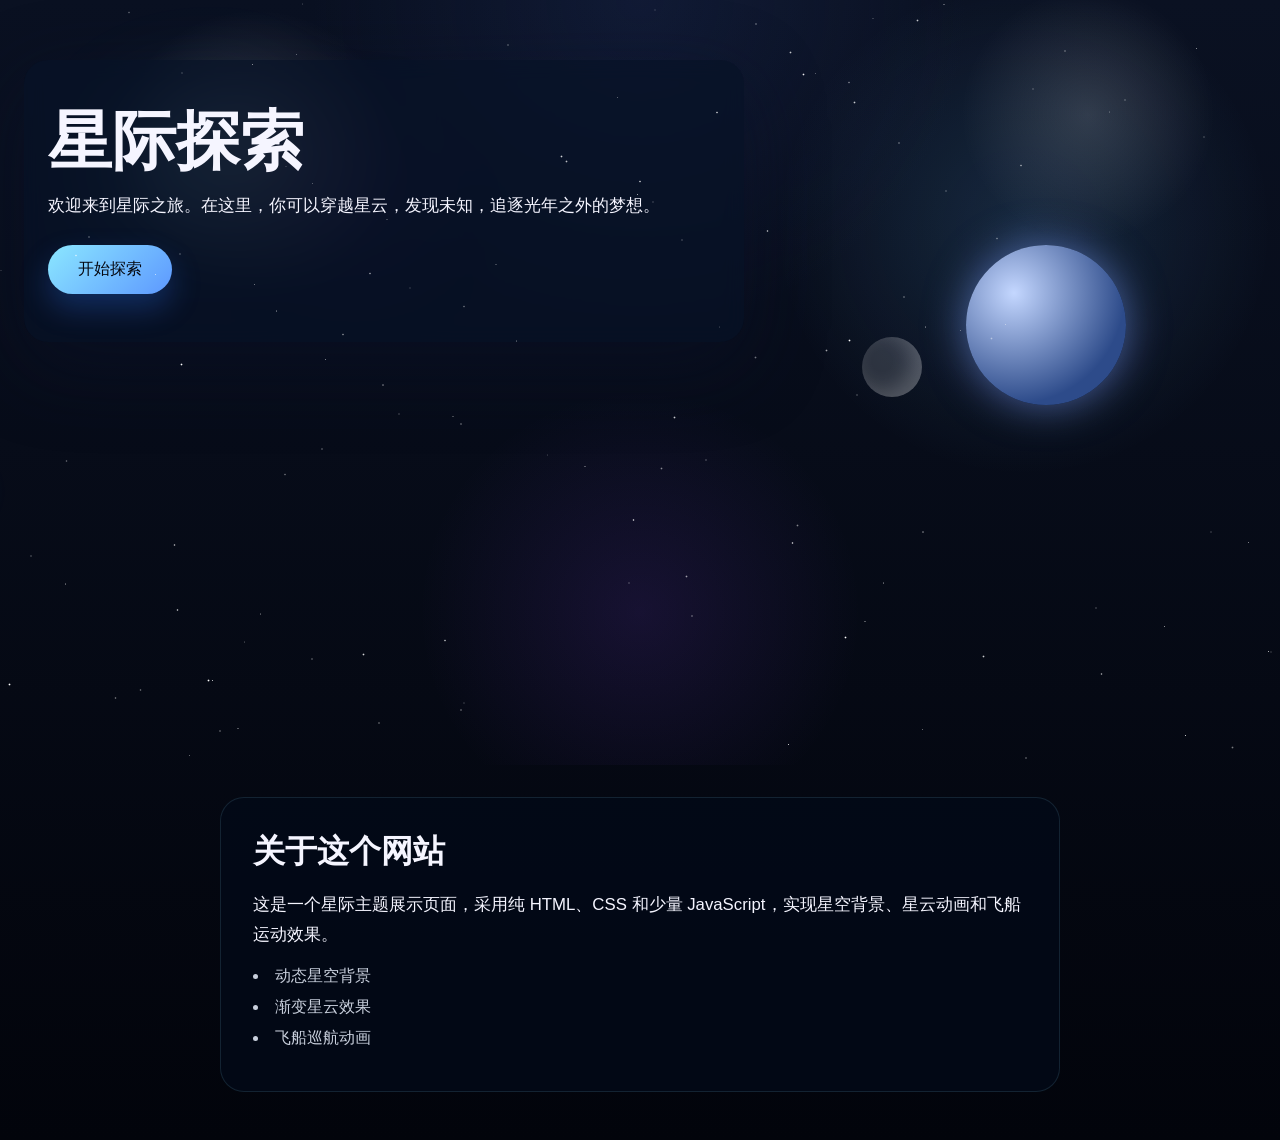
<file: 自创网站/index.html>
<!DOCTYPE html>
<html lang="zh-CN">
<head>
  <meta charset="UTF-8" />
  <meta name="viewport" content="width=device-width, initial-scale=1.0" />
  <title>星际探索</title>
  <link rel="stylesheet" href="styles.css" />
</head>
<body>
  <div class="universe">
    <div class="nebula"></div>
    <div class="planet"></div>
    <div class="moon"></div>
    <div class="ship">
      <div class="ship-body"></div>
      <div class="ship-window"></div>
      <div class="ship-tail"></div>
    </div>
    <div class="content">
      <h1>星际探索</h1>
      <p>欢迎来到星际之旅。在这里，你可以穿越星云，发现未知，追逐光年之外的梦想。</p>
      <a class="btn" href="#about">开始探索</a>
    </div>
  </div>
  <section id="about" class="info-panel">
    <h2>关于这个网站</h2>
    <p>这是一个星际主题展示页面，采用纯 HTML、CSS 和少量 JavaScript，实现星空背景、星云动画和飞船运动效果。</p>
    <ul>
      <li>动态星空背景</li>
      <li>渐变星云效果</li>
      <li>飞船巡航动画</li>
    </ul>
  </section>
  <script src="script.js"></script>
</body>
</html>
</file>
<file: 自创网站/styles.css>
:root {
  color-scheme: dark;
  --bg: #050811;
  --star: #ffffff;
  --nebula: #3b1d6d;
  --nebula2: #631c93;
  --planet: #7ea1ff;
  --text: #f5f5ff;
  --accent: #8be7ff;
}

* {
  box-sizing: border-box;
  margin: 0;
  padding: 0;
}

html, body {
  min-height: 100%;
  background: radial-gradient(circle at top, rgba(30, 45, 90, 0.35), transparent 25%),
              radial-gradient(circle at 80% 20%, rgba(105, 191, 255, 0.15), transparent 18%),
              linear-gradient(180deg, #0a1122 0%, #02040b 100%);
  color: var(--text);
  font-family: "Segoe UI", Tahoma, Geneva, Verdana, sans-serif;
  overflow-x: hidden;
}

body {
  min-height: 100vh;
}

.universe {
  position: relative;
  min-height: 85vh;
  padding: 60px 24px;
  overflow: hidden;
}

.universe::before {
  content: "";
  position: absolute;
  inset: 0;
  background: radial-gradient(circle at 20% 20%, rgba(255, 255, 255, 0.18), transparent 12%),
              radial-gradient(circle at 85% 15%, rgba(255, 255, 255, 0.14), transparent 10%),
              radial-gradient(circle at 50% 80%, rgba(147, 73, 255, 0.12), transparent 25%);
  pointer-events: none;
}

.star {
  position: absolute;
  width: 3px;
  height: 3px;
  border-radius: 50%;
  background: radial-gradient(circle, #fff 0%, rgba(255,255,255,0) 70%);
  opacity: 0.85;
  animation: twinkle 6s infinite ease-in-out alternate;
}

@keyframes twinkle {
  from { opacity: 0.3; transform: scale(0.9); }
  to { opacity: 1; transform: scale(1.2); }
}

.nebula {
  position: absolute;
  top: 12%;
  left: 8%;
  width: 360px;
  height: 260px;
  border-radius: 50% 40% 55% 40%;
  filter: blur(50px);
  background: radial-gradient(circle at 20% 20%, rgba(139, 231, 255, 0.4), transparent 28%),
              radial-gradient(circle at 70% 40%, rgba(99, 28, 147, 0.4), transparent 22%);
  animation: nebulaMove 28s infinite alternate ease-in-out;
}

@keyframes nebulaMove {
  from { transform: translateX(0) translateY(0) scale(1); }
  to { transform: translateX(40px) translateY(-20px) scale(1.05); }
}

.planet {
  position: absolute;
  top: 32%;
  right: 12%;
  width: 160px;
  height: 160px;
  border-radius: 50%;
  background: radial-gradient(circle at 30% 30%, #c4d7ff, #2d4b8a 70%);
  box-shadow: 0 0 40px rgba(126, 161, 255, 0.55);
}

.moon {
  position: absolute;
  top: 44%;
  right: 28%;
  width: 60px;
  height: 60px;
  border-radius: 50%;
  background: rgba(255,255,255,0.14);
  box-shadow: inset -10px -6px 20px rgba(255,255,255,0.18);
}

.ship {
  position: absolute;
  top: 60%;
  left: -120px;
  width: 120px;
  height: 60px;
  animation: fly 16s infinite linear;
}

.ship-body {
  position: absolute;
  top: 12px;
  left: 16px;
  width: 88px;
  height: 36px;
  border-radius: 28px 28px 18px 18px;
  background: linear-gradient(145deg, #7d9cff, #3a67c0);
  box-shadow: 0 0 20px rgba(96, 150, 255, 0.35);
}

.ship-window {
  position: absolute;
  top: 22px;
  left: 34px;
  width: 18px;
  height: 18px;
  border-radius: 50%;
  background: rgba(255,255,255,0.8);
}

.ship-tail {
  position: absolute;
  top: 24px;
  left: 0;
  width: 24px;
  height: 14px;
  border-radius: 8px;
  background: linear-gradient(90deg, rgba(255,255,255,0), rgba(139,231,255,0.55), rgba(255,255,255,0));
  filter: blur(2px);
}

@keyframes fly {
  from { transform: translateX(0) translateY(0) rotate(0deg); }
  to { transform: translateX(110vw) translateY(-80px) rotate(15deg); }
}

.content {
  position: relative;
  max-width: 720px;
  padding: 48px 24px;
  border-radius: 24px;
  background: rgba(8, 18, 40, 0.72);
  backdrop-filter: blur(10px);
  box-shadow: 0 24px 80px rgba(10, 18, 43, 0.45);
}

h1 {
  font-size: clamp(3rem, 5vw, 5rem);
  line-height: 1.05;
  margin-bottom: 16px;
}

p {
  font-size: 1.05rem;
  line-height: 1.8;
  max-width: 54rem;
}

.btn {
  display: inline-block;
  margin-top: 24px;
  padding: 14px 30px;
  border-radius: 999px;
  text-decoration: none;
  color: var(--bg);
  background: linear-gradient(135deg, #8be7ff, #5d98ff);
  box-shadow: 0 14px 30px rgba(46, 118, 255, 0.28);
}

.info-panel {
  max-width: 840px;
  margin: 32px auto 48px;
  padding: 32px;
  border-radius: 24px;
  background: rgba(3, 10, 23, 0.88);
  border: 1px solid rgba(139, 231, 255, 0.12);
}

.info-panel h2 {
  margin-bottom: 16px;
  font-size: 2rem;
}

.info-panel ul {
  margin-top: 16px;
  list-style: inside disc;
  color: rgba(235, 242, 255, 0.85);
}

.info-panel li {
  margin-bottom: 10px;
}

@media (max-width: 720px) {
  .universe {
    padding: 36px 16px;
  }
  .ship {
    display: none;
  }
}
</file>
